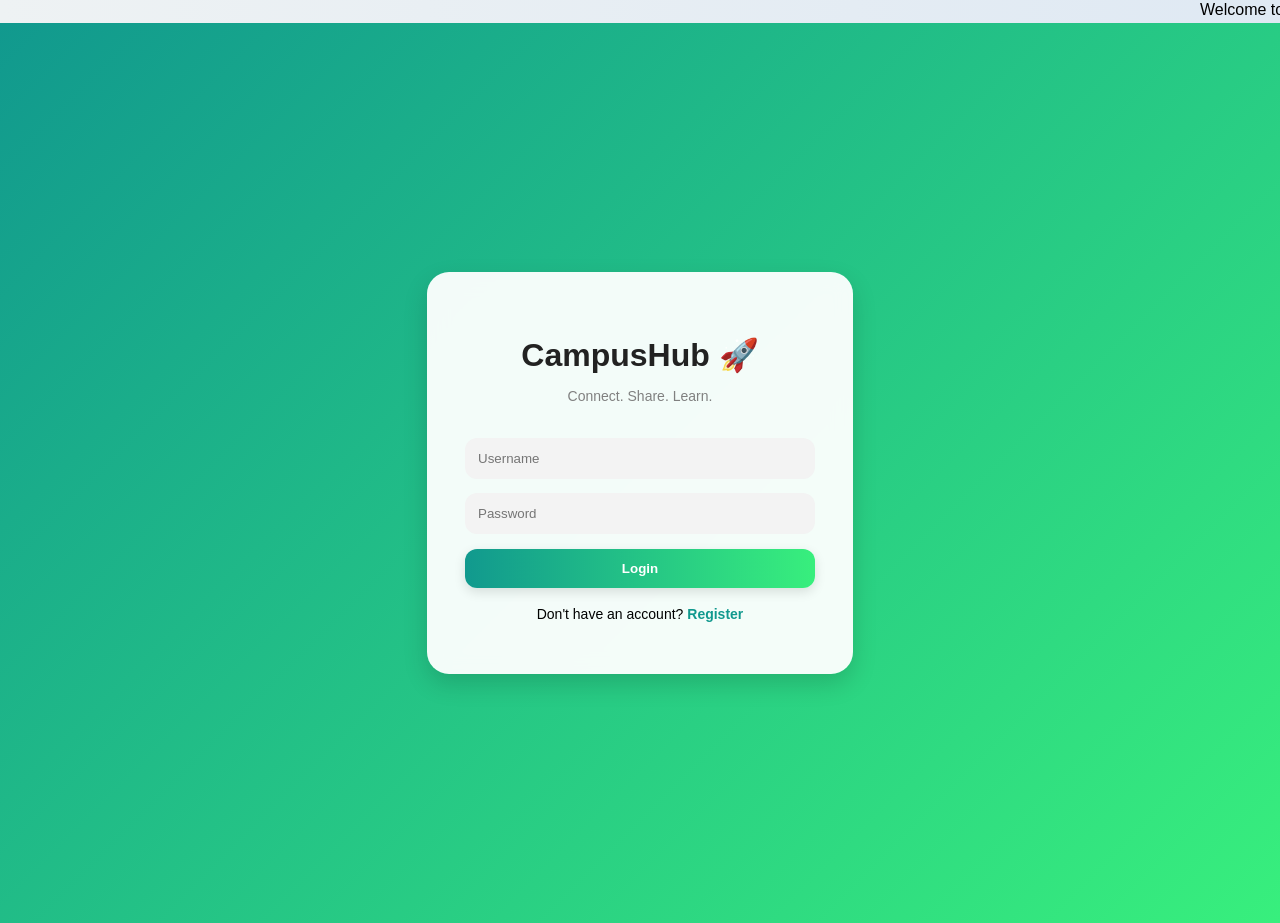
<file: templates/login.html>
<!DOCTYPE html>
<html>
<head>
    <title>Login - CampusHub</title>
    <link rel="stylesheet" href="/static/style.css">
</head>
<body>
<marquee behavior="scroll" direction="left" class="marquee">Welcome to CampusHub - Your Campus, Your Community! 🌟</marquee>
<div class="login-container">
    <div class="login-box">
        <h2>CampusHub 🚀</h2>
        <p class="subtitle">Connect. Share. Learn.</p>

        <form action="/login" method="POST">
            <input type="text" name="username" placeholder="Username" required>
            <input type="password" name="password" placeholder="Password" required>

            <button>Login</button>
        </form>

        <p class="register-text">
            Don't have an account? <a href="/register">Register</a>
        </p>
    </div>
</div>

</body>
</html>
</file>
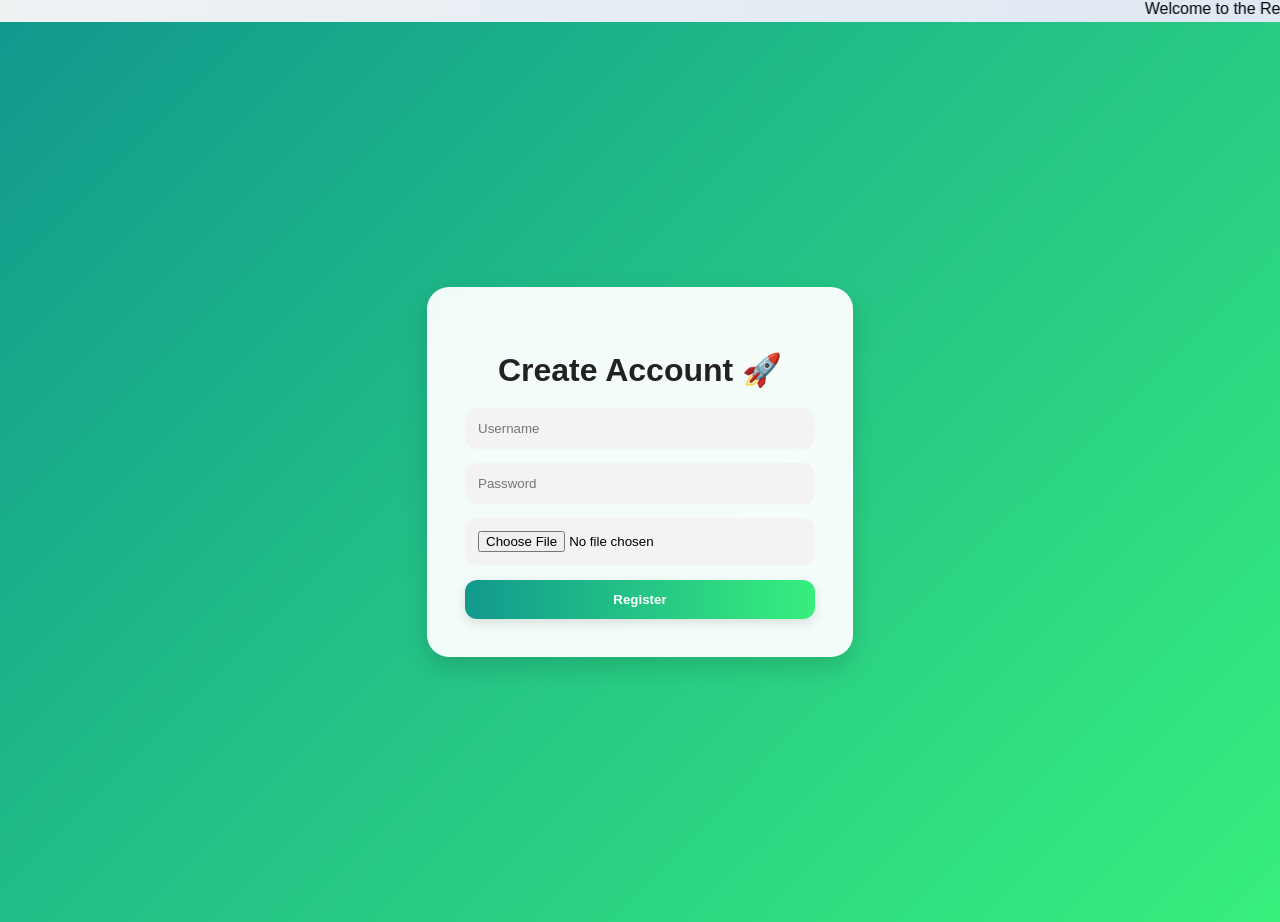
<file: templates/register.html>
<!DOCTYPE html>
<html>
<head>
    <title>Register</title>
    <link rel="stylesheet" href="/static/style.css">
</head>
<body>
<marquee behavior="scroll" direction="left" scrollamount="10">Welcome to the Registration Page! Please create your account below.</marquee>
<div class="login-container">

    <div class="login-box">

        <h2>Create Account 🚀</h2>

        <form action="/register" method="POST" enctype="multipart/form-data">

            <input type="text" name="username" placeholder="Username" required>

            <input type="password" name="password" placeholder="Password" required>

            <input type="file" name="profile_pic">

            <button type="submit">Register</button>

        </form>

    </div>

</div>

</body>
</html>
</file>
<file: static/style.css>
body {
    font-family: 'Segoe UI', sans-serif;
    background: linear-gradient(to right, #eef2f3, #dfe9f3);
    margin: 0;
    padding: 0;
    transition: 0.3s;
}

/* NAVBAR */

.navbar {
    background: linear-gradient(90deg, #11998e, #38ef7d);
    color: white;
    padding: 14px;
    text-align: center;
    font-size: 26px;
    font-weight: bold;
    box-shadow: 0 4px 15px rgba(0,0,0,0.15);
}

/* MAIN CONTAINER */

.container {
    width: 850px;
    margin: auto;
    margin-top: 30px;
}

/* HEADING */

h2 {
    font-size: 34px;
    margin-bottom: 20px;
    color: #222;
}

/* POST BOX */

.post-box {
    background: rgba(255,255,255,0.92);
    backdrop-filter: blur(8px);
    padding: 24px;
    border-radius: 22px;
    margin-bottom: 25px;
    box-shadow: 0 8px 20px rgba(0,0,0,0.08);
}

/* TEXTAREA */

textarea {
    width: 100%;
    height: 130px;
    padding: 16px;
    border-radius: 16px;
    border: none;
    resize: none;
    font-size: 15px;
    outline: none;
    background: #f9f9f9;
    box-shadow: inset 0 2px 5px rgba(0,0,0,0.05);
    box-sizing: border-box;
}

textarea:focus {
    box-shadow: 0 0 0 2px #38ef7d;
}

/* OPTIONS */

.options {
    display: flex;
    justify-content: space-between;
    align-items: center;
    margin-top: 16px;
}

select {
    padding: 10px 14px;
    border-radius: 10px;
    border: none;
    background: #f3f3f3;
    font-weight: bold;
}

.anonymous-label {
    font-size: 14px;
    font-weight: 500;
}

/* BUTTON */

button {
    margin-top: 15px;
    padding: 12px 24px;
    background: linear-gradient(90deg, #11998e, #38ef7d);
    color: white;
    border: none;
    border-radius: 12px;
    cursor: pointer;
    transition: all 0.3s ease;
    font-weight: bold;
    box-shadow: 0 4px 12px rgba(0,0,0,0.12);
}

button:hover {
    transform: translateY(-2px) scale(1.03);
}

/* POST CARD */

.post-card {
    background: rgba(255,255,255,0.95);
    backdrop-filter: blur(8px);
    padding: 24px;
    border-radius: 22px;
    margin-bottom: 28px;
    overflow: hidden;
    box-shadow: 0 8px 20px rgba(0,0,0,0.08);
    transition: all 0.3s ease;
    border: 1px solid rgba(255,255,255,0.2);
    width: 100%;
    box-sizing: border-box;
}

.post-card:hover {
    transform: translateY(-4px);
}

/* HEADER */

.post-header {
    display: flex;
    justify-content: space-between;
    align-items: center;
}

.user {
    font-weight: bold;
    font-size: 21px;
}

/* CATEGORY */

.category {
    display: inline-block;
    background: #e8f5e9;
    color: #2e7d32;
    padding: 6px 14px;
    border-radius: 25px;
    font-size: 12px;
    font-weight: bold;
    margin-top: 8px;
}

/* CONTENT */

.content {
    margin-top: 16px;
    font-size: 16px;
    line-height: 1.7;
}

/* IMAGE */

.post-image {
    width: 100%;
    max-height: 450px;
    object-fit: cover;
    border-radius: 16px;
    margin-top: 16px;
    box-shadow: 0 4px 12px rgba(0,0,0,0.12);
}

/* ACTIONS */

.actions {
    margin-top: 16px;
}

.actions a {
    text-decoration: none;
    color: #11998e;
    font-weight: bold;
    margin-right: 18px;
    transition: 0.3s;
}

.actions a:hover {
    color: #0a7c72;
}

/* COMMENT BOX */

.comment-box {
    display: flex;
    gap: 12px;
    margin-top: 18px;
    flex-wrap: wrap;
}

.comment-box input {
    flex: 1;
    padding: 13px;
    border-radius: 12px;
    border: none;
    background: #f3f3f3;
    outline: none;
}

/* COMMENTS */

.comment {
    margin-top: 12px;
    background: #f7f7f7;
    padding: 12px;
    border-radius: 12px;
    font-size: 14px;
    color: #444;
}

/* LOGIN PAGE */

.login-container {
    height: 100vh;
    display: flex;
    justify-content: center;
    align-items: center;
    background: linear-gradient(135deg, #11998e, #38ef7d);
}

.login-box {
    background: rgba(255,255,255,0.95);
    backdrop-filter: blur(10px);
    padding: 38px;
    border-radius: 22px;
    width: 350px;
    text-align: center;
    box-shadow: 0 10px 25px rgba(0,0,0,0.15);
}

.login-box h2 {
    margin-bottom: 5px;
    font-size: 32px;
}

.subtitle {
    color: gray;
    font-size: 14px;
    margin-bottom: 20px;
}

.login-box input {
    width: 100%;
    padding: 13px;
    margin-top: 14px;
    border: none;
    border-radius: 12px;
    background: #f3f3f3;
    outline: none;
    box-sizing: border-box;
}

.login-box button {
    width: 100%;
}

.register-text {
    margin-top: 18px;
    font-size: 14px;
}

.register-text a {
    color: #11998e;
    text-decoration: none;
    font-weight: bold;
}

/* FILTER */

.filter-box {
    display: flex;
    gap: 12px;
    align-items: center;
    margin-bottom: 20px;
    flex-wrap: wrap;
}

.filter-box a {
    text-decoration: none;
    background: white;
    padding: 10px 18px;
    border-radius: 30px;
    color: #333;
    font-weight: bold;
    box-shadow: 0 3px 8px rgba(0,0,0,0.08);
    transition: all 0.3s ease;
}

.filter-box a:hover {
    background: linear-gradient(90deg, #11998e, #38ef7d);
    color: white;
}

/* TIMESTAMP */

.time {
    color: gray;
    font-size: 12px;
    margin-top: 6px;
}

/* DELETE */

.delete-btn {
    color: red !important;
    font-weight: bold;
}

/* DARK BUTTON */

.dark-btn {
    margin-top: 0;
}

/* DARK MODE */

.dark-mode {
    background: #0f172a;
    color: white;
}

.dark-mode .post-card,
.dark-mode .post-box,
.dark-mode .login-box {
    background: rgba(30,30,30,0.95);
    color: white;
}

.dark-mode textarea,
.dark-mode input,
.dark-mode select {
    background: #2b2b2b;
    color: white;
    border: none;
}

.dark-mode .comment {
    background: #2b2b2b;
    color: white;
}

.dark-mode .filter-box a {
    background: #2b2b2b;
    color: white;
}

.dark-mode .search-box input {
    background: #2b2b2b;
    color: white;
}

/* ANSWER IMAGE */

.answer-image {
    width: 100%;
    max-height: 320px;
    object-fit: cover;
    margin-top: 12px;
    border-radius: 14px;
}

/* COMMENT TOP */

.comment-top {
    display: flex;
    justify-content: space-between;
    align-items: center;
}

.delete-comment {
    text-decoration: none;
    color: red;
    font-size: 14px;
}

/* SEARCH */

.search-box {
    margin: 20px 0;
}

.search-box form {
    display: flex;
    gap: 12px;
}

.search-box input {
    flex: 1;
    padding: 15px;
    border-radius: 14px;
    border: none;
    outline: none;
    background: white;
    box-shadow: 0 3px 10px rgba(0,0,0,0.08);
}

/* PROFILE */

.profile-section {
    display: flex;
    align-items: center;
    gap: 12px;
}

.profile-pic {
    width: 55px;
    height: 55px;
    border-radius: 50%;
    object-fit: cover;
    border: 3px solid #38ef7d;
}

/* SOLVE */

.solve-btn {
    color: green;
    text-decoration: none;
    font-weight: bold;
}

.solved-badge {
    color: green;
    font-weight: bold;
    margin-top: 8px;
}

/* FEED */

.feed {
    margin-top: 25px;
}

/* FILE INPUT */

.file-input {
    margin-top: 12px;
    font-size: 14px;
}

/* MOBILE */

@media(max-width: 768px) {

    .container {
        width: 92%;
    }

    .comment-box {
        flex-direction: column;
    }

    .search-box form {
        flex-direction: column;
    }

}

/* BACKGROUND DECORATION */
/*
body::before {
    content: "";
    position: fixed;
    width: 500px;
    height: 500px;
    background: rgba(56, 239, 125, 0.15);
    border-radius: 50%;
    top: -120px;
    left: -120px;
    z-index: -1;
    filter: blur(80px);
}

body::after {
    content: "";
    position: fixed;
    width: 450px;
    height: 450px;
    background: rgba(17, 153, 142, 0.15);
    border-radius: 50%;
    bottom: -100px;
    right: -100px;
    z-index: -1;
    filter: blur(80px);
}



.container {
    position: relative;
    z-index: 1;
}


h2 {
    font-size: 40px;
    font-weight: 800;
    background: linear-gradient(90deg, #11998e, #38ef7d);
    -webkit-background-clip: text;
    -webkit-text-fill-color: transparent;
    margin-bottom: 25px;
}

/* POST BOX ANIMATION

.post-box {
    animation: fadeUp 0.5s ease;
}

.post-card {
    position: relative;
    overflow: hidden;
}

.post-card::before {
    content: "";
    position: absolute;
    top: 0;
    left: 0;
    width: 6px;
    height: 100%;
    background: linear-gradient(#11998e, #38ef7d);
}



.profile-section {
    display: flex;
    align-items: center;
    gap: 14px;
    margin-bottom: 10px;
}

.user {
    font-size: 24px;
    font-weight: 700;
}



.search-box input {
    transition: 0.3s;
}

.search-box input:focus {
    transform: scale(1.01);
    box-shadow: 0 0 0 3px rgba(56,239,125,0.3);
}



.filter-box a:hover,
.filter-box a.active {
    background: linear-gradient(90deg, #11998e, #38ef7d);
    color: white;
    transform: translateY(-2px);
}

/* POST BUTTON 

button {
    position: relative;
    overflow: hidden;
}

button::after {
    content: "";
    position: absolute;
    width: 100%;
    height: 100%;
    top: 0;
    left: -100%;
    background: rgba(255,255,255,0.2);
    transition: 0.4s;
}

button:hover::after {
    left: 100%;
}



.comments-section {
    margin-top: 18px;
    border-top: 1px solid #eee;
    padding-top: 15px;
}



.comment {
    transition: 0.3s;
}

.comment:hover {
    transform: translateX(5px);
    background: #f0fdf4;
}



.dark-mode {
    background: linear-gradient(to right, #0f172a, #111827);
}

.dark-mode .post-card,
.dark-mode .post-box,
.dark-mode .search-box input {
    background: rgba(25,25,25,0.95);
    color: white;
}

.dark-mode .comment {
    background: #1f2937;
}

.dark-mode .comment:hover {
    background: #273549;
}

.dark-mode .filter-box a {
    background: #1f2937;
}

.dark-mode h2 {
    background: linear-gradient(90deg, #38ef7d, #4ade80);
    -webkit-background-clip: text;
    -webkit-text-fill-color: transparent;
}



@keyframes fadeUp {
    from {
        opacity: 0;
        transform: translateY(20px);
    }

    to {
        opacity: 1;
        transform: translateY(0);
    }
} */
 .leaderboard{
    background:white;
    padding:20px;
    border-radius:20px;
    margin-bottom:25px;
    box-shadow:0 8px 25px rgba(0,0,0,0.08);
}

.leaderboard h3{
    margin-bottom:15px;
}

.leader-card{
    display:flex;
    justify-content:space-between;
    padding:12px;
    background:#f7f7f7;
    border-radius:12px;
    margin-bottom:10px;
    font-weight:600;
}

.save-btn{
    color:#ff4081;
    font-weight:700;
    margin-left:15px;
    text-decoration:none;
}
/* ================================
   PROFILE PAGE - MODERN UI
   Add this at the END of style.css
================================ */

.profile-page {
    display: flex;
    justify-content: center;
    align-items: flex-start;
    padding: 50px 20px;
    min-height: calc(100vh - 120px);
}

.profile-card-modern {
    width: 100%;
    max-width: 850px;
    background: #ffffff;
    border-radius: 30px;
    overflow: hidden;
    box-shadow: 0 25px 60px rgba(0, 0, 0, 0.12);
    animation: fadeInUp 0.6s ease;
}

/* Top gradient banner */
.profile-cover {
    height: 220px;
    background: linear-gradient(135deg, #667eea, #764ba2, #00c6ff);
    position: relative;
}

/* Content wrapper */
.profile-content {
    position: relative;
    text-align: center;
    padding: 0 50px 50px;
    margin-top: -90px; /* Pull content upward */
}

/* Large circular profile image */
.profile-large {
    width: 180px;
    height: 180px;
    border-radius: 50%;
    object-fit: cover;
    border: 8px solid #ffffff;
    box-shadow: 0 12px 35px rgba(0, 0, 0, 0.18);
    background: #fff;
}

/* Placeholder if no image */
.profile-placeholder {
    width: 180px;
    height: 180px;
    border-radius: 50%;
    background: linear-gradient(135deg, #4facfe, #00f2fe);
    color: white;
    font-size: 80px;
    display: flex;
    justify-content: center;
    align-items: center;
    margin: 0 auto;
    border: 8px solid #ffffff;
    box-shadow: 0 12px 35px rgba(0, 0, 0, 0.18);
}

/* Name */
.profile-name {
    margin-top: 20px;
    font-size: 42px;
    font-weight: 800;
    color: #1f2937;
}

/* Subtitle */
.profile-subtitle {
    margin-top: 8px;
    font-size: 16px;
    color: #6b7280;
    font-weight: 500;
}

/* Stats section */
.profile-stats {
    display: flex;
    justify-content: center;
    gap: 25px;
    margin-top: 35px;
    flex-wrap: wrap;
}

/* Each stat card */
.stat-box {
    background: linear-gradient(135deg, #f8fafc, #eef4ff);
    padding: 28px 36px;
    border-radius: 22px;
    min-width: 170px;
    box-shadow: 0 8px 25px rgba(0, 0, 0, 0.06);
    transition: 0.3s ease;
}

.stat-box:hover {
    transform: translateY(-6px);
    box-shadow: 0 16px 35px rgba(0, 0, 0, 0.10);
}

.stat-box h3 {
    margin: 0;
    font-size: 34px;
    font-weight: 800;
    color: #10b981;
}

.stat-box p {
    margin-top: 8px;
    font-size: 14px;
    color: #6b7280;
    font-weight: 600;
    text-transform: uppercase;
    letter-spacing: 0.6px;
}

/* Achievement badges */
.profile-badges {
    margin-top: 30px;
}

.badge {
    display: inline-block;
    margin: 6px;
    padding: 10px 18px;
    border-radius: 999px;
    background: linear-gradient(135deg, #10b981, #34d399);
    color: #ffffff;
    font-size: 14px;
    font-weight: 700;
    box-shadow: 0 6px 18px rgba(16, 185, 129, 0.25);
}

/* Back button */
.profile-back-btn {
    display: inline-block;
    margin-top: 35px;
    padding: 14px 30px;
    border-radius: 14px;
    background: linear-gradient(135deg, #667eea, #764ba2);
    color: #ffffff;
    text-decoration: none;
    font-weight: 700;
    font-size: 15px;
    box-shadow: 0 10px 25px rgba(102, 126, 234, 0.25);
    transition: 0.3s ease;
}

.profile-back-btn:hover {
    transform: translateY(-3px);
    box-shadow: 0 16px 30px rgba(102, 126, 234, 0.35);
}

/* Responsive */
@media (max-width: 768px) {
    .profile-content {
        padding: 0 25px 40px;
        margin-top: -70px;
    }

    .profile-large,
    .profile-placeholder {
        width: 140px;
        height: 140px;
    }

    .profile-name {
        font-size: 32px;
    }

    .stat-box {
        min-width: 140px;
        padding: 22px 20px;
    }

    .stat-box h3 {
        font-size: 28px;
    }
}
/* ==========================================
   NOTIFICATIONS PAGE - MODERN PROFESSIONAL UI
   Add this at the END of style.css
========================================== */

.notifications-page {
    display: flex;
    justify-content: center;
    padding: 50px 20px;
    min-height: calc(100vh - 120px);
}

.notifications-card {
    width: 100%;
    max-width: 900px;
    background: #ffffff;
    border-radius: 30px;
    box-shadow: 0 25px 60px rgba(0, 0, 0, 0.12);
    overflow: hidden;
    animation: fadeInUp 0.6s ease;
}

/* Header */
.notifications-header {
    display: flex;
    align-items: center;
    gap: 20px;
    padding: 35px 40px;
    background: linear-gradient(135deg, #667eea, #764ba2, #00c6ff);
    color: white;
}

.notification-icon {
    width: 70px;
    height: 70px;
    border-radius: 50%;
    background: rgba(255, 255, 255, 0.2);
    display: flex;
    justify-content: center;
    align-items: center;
    font-size: 32px;
    backdrop-filter: blur(8px);
}

.notifications-header h2 {
    margin: 0;
    font-size: 34px;
    font-weight: 800;
}

.notifications-header p {
    margin-top: 6px;
    font-size: 15px;
    opacity: 0.9;
}

/* List */
.notifications-list {
    padding: 25px;
}

/* Each notification */
.notification-item {
    display: flex;
    align-items: flex-start;
    gap: 18px;
    padding: 22px 24px;
    margin-bottom: 18px;
    background: linear-gradient(135deg, #f8fafc, #eef6ff);
    border-radius: 18px;
    border-left: 5px solid #10b981;
    box-shadow: 0 8px 20px rgba(0, 0, 0, 0.05);
    transition: 0.3s ease;
}

.notification-item:hover {
    transform: translateY(-3px);
    box-shadow: 0 14px 28px rgba(0, 0, 0, 0.08);
}

/* Green dot */
.notification-dot {
    width: 12px;
    height: 12px;
    margin-top: 7px;
    border-radius: 50%;
    background: #10b981;
    flex-shrink: 0;
    box-shadow: 0 0 12px rgba(16, 185, 129, 0.4);
}

/* Message text */
.notification-content {
    font-size: 16px;
    line-height: 1.7;
    color: #374151;
    font-weight: 500;
}

/* Empty state */
.empty-notifications {
    text-align: center;
    padding: 70px 30px;
}

.empty-icon {
    font-size: 72px;
    margin-bottom: 20px;
}

.empty-notifications h3 {
    font-size: 28px;
    margin-bottom: 12px;
    color: #1f2937;
}

.empty-notifications p {
    font-size: 16px;
    color: #6b7280;
    max-width: 500px;
    margin: 0 auto;
    line-height: 1.8;
}

/* Footer */
.notifications-footer {
    text-align: center;
    padding: 0 0 40px;
}

/* Mobile Responsive */
@media (max-width: 768px) {
    .notifications-header {
        flex-direction: column;
        text-align: center;
        padding: 30px 25px;
    }

    .notifications-header h2 {
        font-size: 28px;
    }

    .notifications-list {
        padding: 18px;
    }

    .notification-item {
        padding: 18px;
    }

    .notification-content {
        font-size: 15px;
    }
}
.best-answer-badge {
    background: linear-gradient(90deg, #ffd700, #ffb300);
    color: #333;
    padding: 6px 12px;
    border-radius: 20px;
    display: inline-block;
    font-weight: bold;
    margin: 8px 0;
}

.reply-box {
    margin-left: 30px;
    margin-top: 10px;
}
</file>
